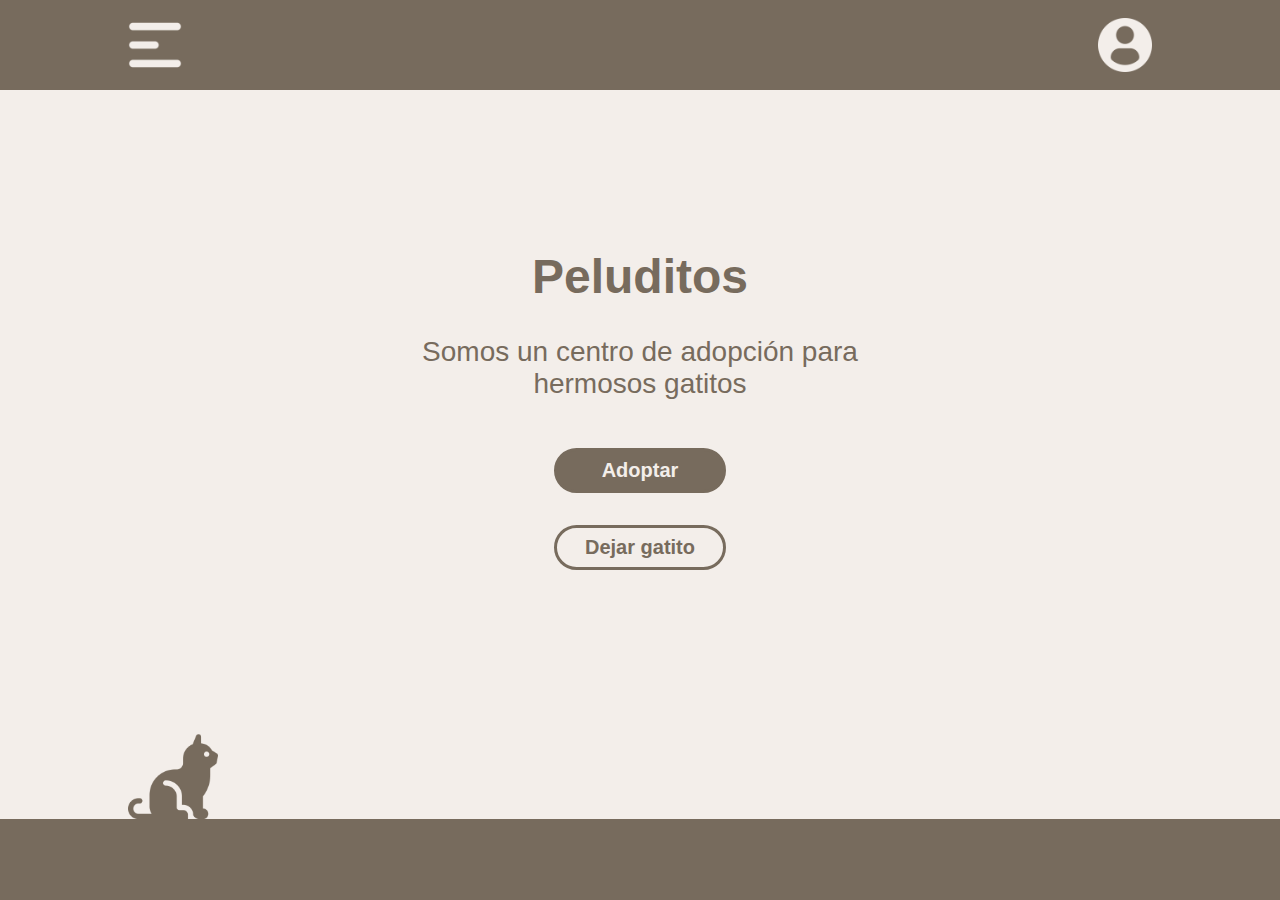
<file: index.html>
<!DOCTYPE html>
<html lang="en">
<head>
    <meta charset="UTF-8">
    <meta name="viewport" content="width=device-width, initial-scale=1.0">
    <link rel="shortcut icon" href="assets/icons/cat.ico" type="image/x-icon">
    <link rel="stylesheet" href="style.css">
    <title>Peluditos</title>
</head>
<body>

    <header>
        <img src="assets/images/menu.png" alt="menu" class="menu">
        <img src="assets/images/user.png" alt="ver mi perfil" class="user-img">
    </header>

    <section id="account" class="hidden none">
        <div class="account-title">
            <h2>Iniciar sesión</h2>
            <div class="close-account">
                <p>X</p>
            </div>
        </div>
        <div class="account-content">
            <div class="continue-with-google">
                <img src="assets/images/google.png" alt="logo google">
                <p>continuar con google</p>
            </div>
            <div class="acount-separate">
                <div class="separator-line"></div>
                <p>O</p>
                <div class="separator-line"></div>
            </div>
            <div class="login-form">
                <input type="text" id="email-account" placeholder="correo electrónico">
                <input type="password" id="password-account" placeholder="contraseña">
                <button data-state="login" class="login-btn" type="submit">Ingresar</button>
                <p class="create-account">¿no tienes cuenta?</p>
            </div>
        </div>
    </section>

    <main class="landing-content">
        <h1 class="title">Peluditos</h1>
        <p class="text">Somos un centro de adopción para hermosos gatitos</p>
        <a href="gatitos.html" class="leave-btn">Adoptar</a>
        <a href="dejar.html" class="buy-btn">Dejar gatito</a>
    </main>
    
    <footer>
        <img src="assets/images/cat.png" alt="osito de peluche">
        <div class="footer-floor"></div>
    </footer>

    <script type="module" src="script.js"></script>
</body>
</html>
</file>
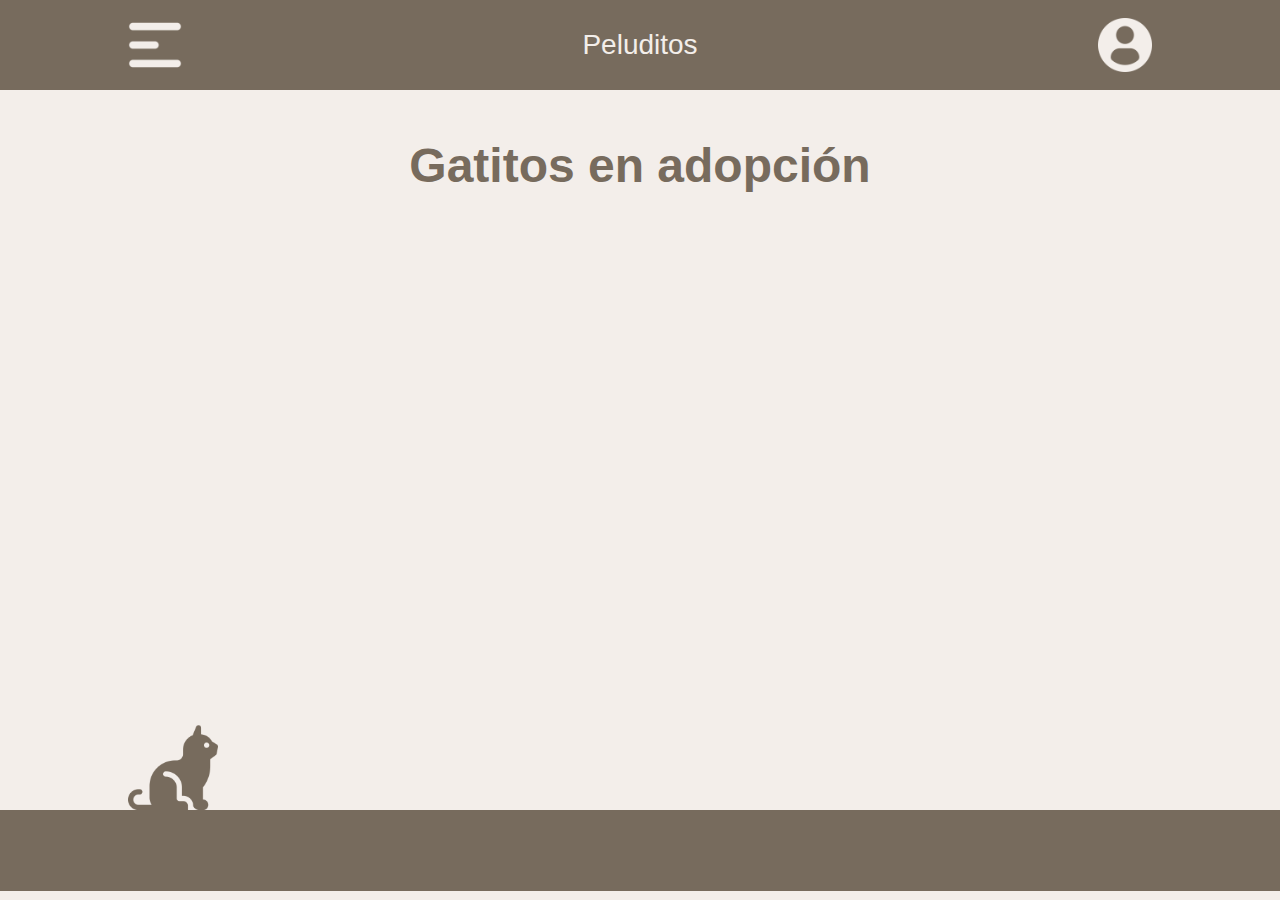
<file: gatitos.html>
<!DOCTYPE html>
<html lang="en">
<head>
    <meta charset="UTF-8">
    <meta name="viewport" content="width=device-width, initial-scale=1.0">
    <link rel="shortcut icon" href="assets/icons/cat.ico" type="image/x-icon">
    <link rel="stylesheet" href="style.css">
    <title>Peluditos - catálogo</title>
</head>
<body>

    <header>
        <img src="assets/images/menu.png" alt="menu" class="menu">
        <a href="index.html">Peluditos</a>
        <img src="assets/images/user.png" alt="ver mi perfil" class="user-img">
    </header>

    <section id="account" class="hidden none">
        <div class="account-title">
            <h2>Iniciar sesión</h2>
            <div class="close-account">
                <p>X</p>
            </div>
        </div>
        <div class="account-content">
            <div class="continue-with-google">
                <img src="assets/images/google.png" alt="logo google">
                <p>continuar con google</p>
            </div>
            <div class="acount-separate">
                <div class="separator-line"></div>
                <p>O</p>
                <div class="separator-line"></div>
            </div>
            <div class="login-form">
                <input type="text" id="email-account" placeholder="correo electrónico">
                <input type="password" id="password-account" placeholder="contraseña">
                <button data-state="login" class="login-btn" type="submit">Ingresar</button>
                <p class="create-account">¿no tienes cuenta?</p>
            </div>
        </div>
    </section>

    <main class="adopt">
        <h1 class="title">Gatitos en adopción</h1>
        <section class="cats"></section>
    </main>

    <section id="adopt-form" class="hidden">
        <div class="adopt-title">
            <div class="close">
                <p>x</p>
            </div>
            <h2>Formulario de adopción para Sammy</h2>
        </div>
        <div class="adopt-inputs">
            <input type="text" id="adopt-name" class="adopt-input" placeholder="tu nombre">
            <input type="text" id="adopt-email" class="adopt-input" placeholder="correo electrónico">
            <input type="submit" value="Listop!" class="adopt-submit">
        </div>
    </section>
    
    <footer>
        <img src="assets/images/cat.png" alt="osito de peluche">
        <div class="footer-floor"></div>
    </footer>

    <script type="module" src="cats.js"></script>
</body>
</html>
</file>
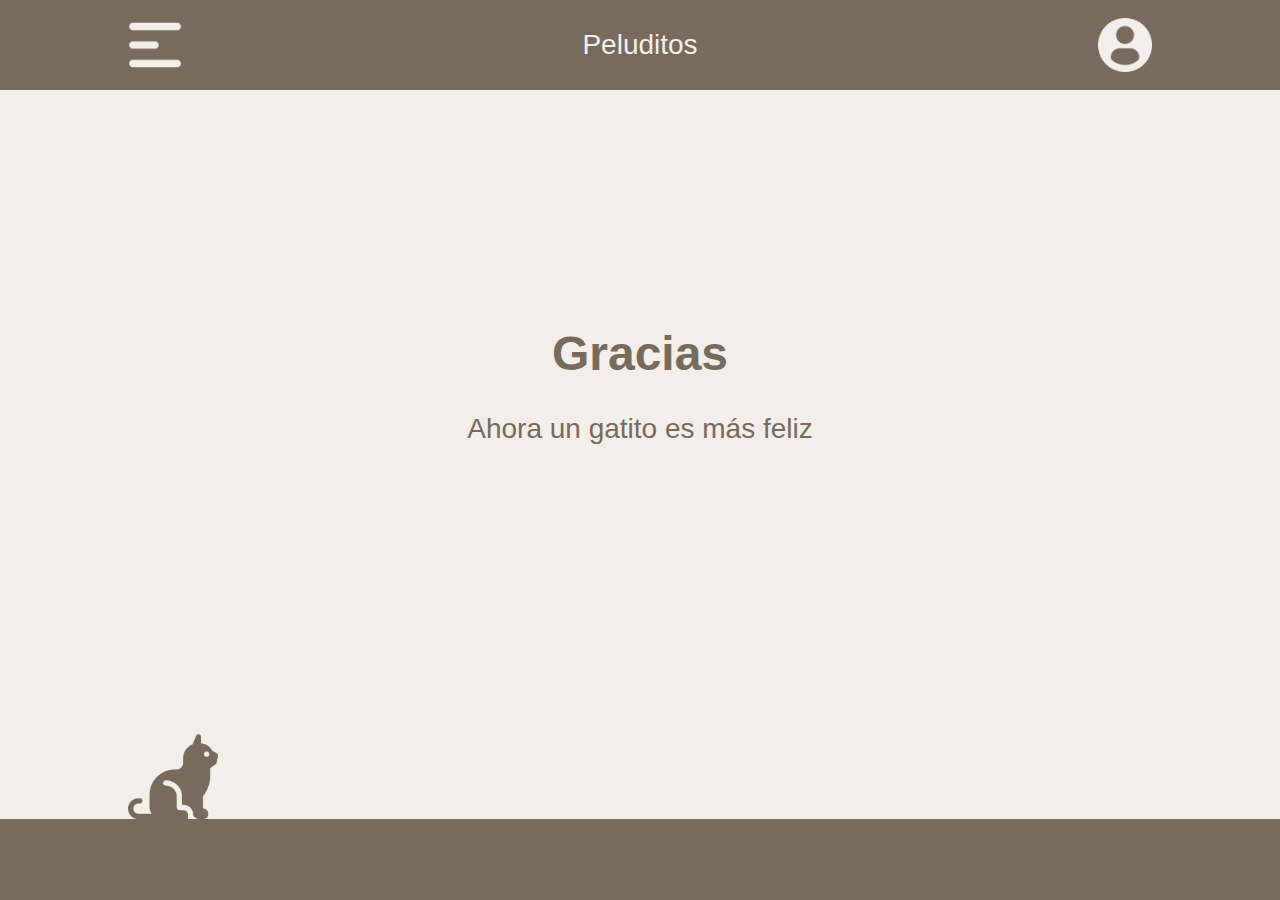
<file: gracias.html>
<!DOCTYPE html>
<html lang="en">
<head>
    <meta charset="UTF-8">
    <meta name="viewport" content="width=device-width, initial-scale=1.0">
    <link rel="shortcut icon" href="assets/icons/cat.ico" type="image/x-icon">
    <link rel="stylesheet" href="style.css">
    <title>Peluditos - catálogo</title>
</head>
<body>

    <header>
        <img src="assets/images/menu.png" alt="menu" class="menu">
        <a href="index.html">Peluditos</a>
        <img src="assets/images/user.png" alt="ver mi perfil" class="user-img">
    </header>

    <section id="account" class="hidden none">
        <div class="account-title">
            <h2>Iniciar sesión</h2>
            <div class="close-account">
                <p>X</p>
            </div>
        </div>
        <div class="account-content">
            <div class="continue-with-google">
                <img src="assets/images/google.png" alt="logo google">
                <p>continuar con google</p>
            </div>
            <div class="acount-separate">
                <div class="separator-line"></div>
                <p>O</p>
                <div class="separator-line"></div>
            </div>
            <div class="login-form">
                <input type="text" id="email-account" placeholder="correo electrónico">
                <input type="password" id="password-account" placeholder="contraseña">
                <button data-state="login" class="login-btn" type="submit">Ingresar</button>
                <p class="create-account">¿no tienes cuenta?</p>
            </div>
        </div>
    </section>

    <main class="thanks-section">
        <h1 class="title">Gracias</h1>
        <p class="text">Ahora un gatito es más feliz</p>
    </main>
    
    <footer>
        <img src="assets/images/cat.png" alt="osito de peluche">
        <div class="footer-floor"></div>
    </footer>
</body>
</html>
</file>
<file: style.css>
/* ******************** Custom Properties ******************** */

:root{
    --primary-color: #776B5D;
    --primary-color-transparent: rgba(0, 0, 0, 0.65);
    --secondary-color: #F3EEEA;
    --primary-color-darker: #53493e;
    --secondary-color-darker: #E0DAD5;
}

/* ******************** Reset CSS ******************** */

*{
    margin: 0;
}

body {
    box-sizing: border-box;
    text-size-adjust: 100%;
    font-size: 16px;
    background-color: var(--secondary-color);
    color: var(--primary-color);
    width: 100%;
    min-height: 100vh;
    display: flex;
    flex-direction: column;
    overflow-x: hidden;
    align-items: center;
    font-family: "Comic Sans MS", "Comic Sans", sans-serif;
}

html{
    scroll-behavior: smooth;
}

*::selection{
    background-color: rgba(0, 0, 0, 0.05);
}

.hidden{
    opacity: 0;
    visibility: hidden;
    height: 0;
}

.none{
    display: none;
}


/* ******************** Header ******************** */

header{
    width: 100vw;
    height: 10vh;
    background-color: var(--primary-color);
    position: fixed;
    top: 0;
    display: flex;
    justify-content: space-between;
    align-items: center;
}

header img{
    height: 50%;
    margin: 0 10vw;
    cursor: pointer;
}

header a{
    color: var(--secondary-color);
    font-size: 1.5rem;
    font-weight: 500;
    text-decoration: none;
}

.shopping-cart-counter{
    width: 1.3rem;
    height: 1.3rem;
    border-radius: 50%;
    background-color: var(--secondary-color);
    display: flex;
    justify-content: center;
    align-items: center;
    position: fixed;
    right: 5vw;
    top: 1vh;
    cursor: pointer;
}

.shopping-cart-counter p{
    font-weight: 800;
    font-size: .8rem;
}

/* ******************** Main ******************** */

main{
    margin-top: 10vh;
}



/* ******************** Footer ******************** */

footer{
    width: 100vw;
    height: 18.5vh;
}

footer img{
    height: 10vh;
    display: flex;
    align-items: end;
    margin-left: 10vw;
}

.footer-floor{
    width: 100vw;
    height: 10vh;
    background-color: var(--primary-color);
}

/* ******************** Account ******************** */

#account{
    width: 100vw;
    height: 100vh;
    background-color: var(--primary-color-transparent);
    position: fixed;
    display: flex;
    justify-content: center;
    align-items: center;
    flex-direction: column;
    transition: .5s;
}

.account-title{
    width: 80vw;
    padding: 1rem 0;
    background-color: var(--primary-color);
    border-radius: 1rem 1rem 0 0;
    display: flex;
    justify-content: center;
    align-items: center;
}

.account-title h2{
    color: var(--secondary-color);
}

.close-account{
    width: 2rem;
    height: 2rem;
    background-color: var(--primary-color);
    border-radius: 3rem;
    border: var(--secondary-color) .2rem solid;
    position: fixed;
    right: 15vw;
    display: flex;
    justify-content: center;
    align-items: center;
    cursor: pointer;
}

.close-account p{
    font-size: 1rem;
    font-weight: 600;
    color: var(--secondary-color);
}

.account-content{
    width: 80vw;
    padding: 3rem 0;
    background-color: var(--secondary-color);
    border-radius: 0 0 1rem 1rem;
    display: flex;
    justify-content: center;
    align-items: center;
    flex-direction: column;
}

.continue-with-google{
    width: 60vw;
    background-color: var(--primary-color);
    border-radius: 1rem;
    padding: .75rem 0;
    display: flex;
    justify-content: center;
    align-items: center;
    margin-bottom: 3rem;
    cursor: pointer;
    transition: .3s;
}

.continue-with-google:hover{
    background-color: var(--primary-color-darker);
}

.continue-with-google img{
    height: 2rem;
}

.continue-with-google p{
    color: var(--secondary-color);
    margin-left: 1rem;
    font-size: .9rem;
    font-weight: 500;
}

.acount-separate{
    width: 80vw;
    display: flex;
    justify-content: space-between;
    align-items: center;
    margin-bottom: 3rem;
}

.separator-line{
    height: .2rem;
    width: 40%;
    background-color: var(--primary-color);
}

.acount-separate p{
    font-weight: 600;
}

.login-form{
    width: 80vw;
    display: flex;
    justify-content: center;
    align-items: center;
    flex-direction: column;
}

.login-form input{
    width: 50vw;
    background-color: var(--secondary-color-darker);
    border-radius: 3rem;
    outline: none;
    margin-bottom: 2rem;
    border: none;
    padding: .5rem 5vw;
    color: var(--primary-color);
    text-align: center;
    font-size: 1rem;
}

.login-btn{
    padding: .5rem 10vw;
    background-color: var(--primary-color);
    color: var(--secondary-color);
    border: none;
    border-radius: 1rem;
    cursor: pointer;
    font-weight: 600;
    font-size: 1rem;
    margin-bottom: 2rem;
    transition: .3s;
}

.login-btn:hover{
    background-color: var(--primary-color-darker);
}

.create-account{
    cursor: pointer;
    transition: .3s;
}

.create-account:hover{
    color: var(--primary-color-darker);
}

/* ******************** Landing page ******************** */

.landing-content{
    height: 70vh;
    display: flex;
    justify-content: center;
    align-items: center;
    flex-direction: column;
}

.title{
    font-size: 2.3rem;
    margin-bottom: 2rem;
    width: 85vw;
    width: 100vw;
    text-align: center;
}

.text{
    text-align: center;
    width: 85vw;
    font-size: 1.2rem;
    margin-bottom: 3rem;
}

.landing-content a, .leave{
    width: 50vw;
    padding: .5rem 0;
    border-radius: 10rem;
    font-size: 1.3rem;
    cursor: pointer;
    font-family: "Comic Sans MS", "Comic Sans", sans-serif;
    transition: .3s;
    text-align: center;
    text-decoration: none;
}

.leave-btn, .leave{
    background-color: var(--primary-color);
    color: var(--secondary-color);
    margin-bottom: 2rem;
    border: none;
    border: var(--primary-color) solid .2rem;
}

.buy-btn{
    border: var(--primary-color) solid .2rem;
    background-color: var(--secondary-color);
    color: var(--primary-color);
}

.leave-btn:hover, .buy-btn:hover, .leave:hover{
    width: 55vw;
}


/* ******************** leave ******************** */

.leave-section{
    height: 70vh;
    display: flex;
    justify-content: center;
    align-items: center;
    flex-direction: column;
    margin-top: 10vh;
}

.section-title{
    text-align: center;
    width: 85vw;
    margin-bottom: 2rem;
    font-size: 1.6rem;
}

.show-image img{
    max-width: 10rem;
    max-height: 10rem;
    border-radius: 1rem;
    border: var(--primary-color) .2rem solid;
}

.leave-section input{
    width: 70vw;
    padding: .25rem 5vw;
    outline: none;
    background-color: var(--secondary-color);
    border: var(--primary-color) .2rem solid;
    color: var(--primary-color);
    margin: 1rem 0;
    border-radius: 5rem;
    font-size: 1.2rem;
    text-align: center;
}

.leave{
    margin-top: 1.5rem;
    padding: .25rem 5vw;
}

/* ******************** Adopt ******************** */

.adopt{
    margin-top: 10vh;
    padding-top: 3rem;
    min-height: calc(70vh - 3rem);
}

.cats{
    display: flex;
    justify-content: space-around;
    flex-wrap: wrap;
}

.cats figure{
    width: 40vw;
    border-radius: 1.5rem;
    padding: 5vw 0;
    min-height: 5rem;
    background-color: var(--secondary-color-darker);
    display: flex;
    justify-content: end;
    align-items: center;
    flex-direction: column;
    margin-bottom: 3rem;
}

.cats figure img{
    max-width: 30vw;
    max-height: 30vw;
    border-radius: 1rem;
    border: var(--primary-color) solid .2rem;
    margin-bottom: 1rem;
}

.cat-name{
    width: 35vw;
    text-align: center;
}

.cat-desc{
    margin: 1rem 0;
    text-align: center;
    font-size: .75rem;
    width: 35vw;
}

.adopt-cat{
    width: 35vw;
    padding: .5rem 0;
    cursor: pointer;
    margin-top: .5rem;
    border-radius: 2rem;
    background-color: var(--primary-color);
    color: var(--secondary-color-darker);
    border: none;
    transition: .3s;
}

.adopt-cat:hover{
    background-color: var(--primary-color-darker);
}

#adopt-form{
    height: 90vh;
    width: 100vw;
    background-color: var(--secondary-color);
    position: fixed;
    bottom: 0;
    transition: .3s;
}

.adopt-inputs{
    width: 100vw;
    height: 50vh;
    background-color: var(--primary-color);
    position: fixed;
    bottom: 0;
    display: flex;
    justify-content: center;
    align-items: center;
    flex-direction: column;
}

.adopt-title{
    display: flex;
    justify-content: center;
    align-items: center;
    height: 40vh;
}

.close{
    width: 2.5rem;
    height: 2.5rem;
    border-radius: 50%;
    background-color: var(--secondary-color);
    border: var(--primary-color) solid .2rem;
    justify-content: center;
    align-items: center;
    position: fixed;
    top: 12vh;
    right: 2vh;
    cursor: pointer;
}

.close p{
    font-size: 1.5rem;
    text-align: center;
    font-weight: 600;
}

.adopt-title h2{
    text-align: center;
    width: 90vw;
    font-size: 1.8rem;
    font-weight: 500;
}

.adopt-input{
    outline: none;
    border: var(--secondary-color) solid .2rem;
    background-color: var(--primary-color);
    color: var(--secondary-color);
    width: 60vw;
    padding: .5rem 5vw;
    margin: 1.5rem 0;
    border-radius: 5rem;
    font-size: 1.3rem;
    text-align: center;
}

.adopt-input::placeholder{
    color: var(--secondary-color);
    opacity: .75;
}

.adopt-submit{
    width: 50vw;
    padding: .5rem 0;
    border-radius: 10rem;
    background-color: var(--secondary-color);
    color: var(--primary-color);
    border: none;
    font-size: 1.5rem;
    cursor: pointer;
    font-family: "Comic Sans MS", "Comic Sans", sans-serif;
    transition: .3s;
    margin-top: 1.5rem;
}

.adopt-submit:hover{
    background-color: var(--secondary-color-darker);
}

/* ******************** Thanks ******************** */

.thanks-section{
    height: 70vh;
    display: flex;
    justify-content: center;
    align-items: center;
    flex-direction: column;
}

.thanks-section p{
    width: 100vw;
}

/* ******************** Tablet view ******************** */


@media (min-width: 650px){

    /* ******************** Header ******************** */

    header a{
        font-size: 2rem;
    }

    .shopping-cart-counter{
        width: 1.5rem;
        height: 1.5rem;
        right: 6vw;
        top: 1.3vh;
    }

    .shopping-cart-counter p{
        font-size: 1rem;
    }

    /* ******************** Account ******************** */

    .account-title{
        width: 60vw;
    }

    .close-account{
        right: 22vw;
    }

    .account-content{
        width: 60vw;
    }

    .continue-with-google{
        width: 40vw;
    }

    .continue-with-google p{
        font-size: 1.2rem;
    }

    .acount-separate{
        width: 60vw;
    }

    .acount-separate p{
        font-size: 1.3rem;
    }

    .login-form{
        width: 60vw;
    }

    .login-form input{
        width: 30vw;
        font-size: 1.2rem;
    }

    .login-btn{
        margin-top: 1rem;
        padding: .5rem 7vw;
        font-size: 1.2rem;
        border-radius: 5rem;
    }

    /* ******************** Landing page ******************** */

    .title{
        font-size: 3.5rem;
        margin-bottom: 2.5rem;
    }

    .text{
        width: 65vw;
        font-size: 2rem;
        margin-bottom: 4rem;
    }

    .landing-content a, .leave{
        width: 25vw;
        font-size: 1.75rem;
    }

    .leave-btn:hover, .buy-btn:hover, .leave:hover{
        width: 29vw;
    }

    /* ******************** leave ******************** */

    .section-title{
        width: 70vw;
        margin-bottom: 3rem;
        font-size: 2.5rem;
    }

    .leave-section input{
        width: 40vw;
        padding: .5rem 5vw;
        margin: 1.5rem 0;
        border-radius: 5rem;
        font-size: 1.5rem;
    }

    .leave{
        margin-top: 2rem;
        padding: .5rem 5vw;
    }

    /* ******************** Adopt ******************** */

    .cats figure{
        width: 25vw;
        margin: 0 1vw 3rem 1vw;
        padding: 2.5vw 0;
    }

    .cats figure img{
        max-width: 18vw;
        max-height: 18vw;
        border: var(--primary-color) solid .4rem;
        margin-bottom: 1.5rem;
    }
    
    .cat-name{
        width: 20vw;
        font-size: 1.3rem;
    }

    .cat-desc{
        margin: 1.5rem 0;
        font-size: .9rem;
        width: 20vw;
    }

    .adopt-cat{
        width: 18vw;
        font-size: 1rem;
        font-weight: 600;
    }
    
    .adopt-title h2{
        width: 70vw;
        font-size: 2.5rem;
    }
    
    .adopt-input{
        border: var(--secondary-color) solid .3rem;
        width: 45vw;
        margin: 2rem 0;
        font-size: 1.75rem;
    }
    
    .adopt-submit{
        width: 30vw;
        font-size: 1.75rem;
        font-weight: 600;
        margin-top: 2rem;
    }
}


/* ******************** Desktop view ******************** */


@media (min-width: 1000px){

    /* ******************** Header ******************** */
    
    header img{
        height: 60%;
    }
    
    header a{
        font-size: 1.75rem;
    }

    .shopping-cart-counter{
        width: 1.2rem;
        height: 1.2rem;
        right: 8.5vw;
        top: 1vh;
    }

    /* ******************** Account ******************** */

    .account-title{
        width: 30vw;
    }

    .close-account{
        right: 37vw;
    }

    .close-account p{
        font-size: 1.1rem;
    }

    .account-content{
        width: 30vw;
        padding: 2rem 0;
    }

    .continue-with-google{
        width: 20vw;
    }

    .continue-with-google p{
        font-size: 1rem;
    }

    .acount-separate{
        width: 30vw;
    }

    .acount-separate p{
        font-size: 1.2rem;
    }

    .login-form{
        width: 30vw;
    }

    .login-form input{
        width: 16vw;
        padding: .5rem 2vw;
        font-size: 1.2rem;
    }

    .login-btn{
        margin-top: 0;
        padding: .5rem 2.5vw;
        font-size: 1.2rem;
        border-radius: 5rem;
    }

    /* ******************** Landing page ******************** */

    .title{
        font-size: 3rem;
        margin-bottom: 2rem;
    }

    .text{
        width: 40vw;
        font-size: 1.75rem;
        margin-bottom: 3rem;
    }

    .landing-content{
        height: 71vh;
    }

    .landing-content a, .leave{
        width: 13vw;
        font-size: 1.25rem;
        font-weight: 700;
    }

    .leave-btn:hover, .buy-btn:hover, .leave:hover{
        width: 15vw;
    }

    /* ******************** Footer ******************** */

    footer img{
        height: 10vh;
    }
    .footer-floor{
        bottom: 0;
        height: 9vh;
    }

    /* ******************** leave ******************** */

    .leave-section{
        min-height: 65vh;
        padding-top: 2rem;
    }

    .section-title{
        text-align: center;
        width: 85vw;
        font-size: 2rem;
        margin-bottom: 1.5rem;
    }

    .leave-section input{
        width: 30vw;
        padding: .5rem 5vw;
        border: var(--primary-color) .15rem solid;
        margin: 1rem 0;
        font-size: 1.2rem;
    }

    .leave{
        margin-top: 1.5rem;
        width: 18vw;
        padding: .25rem 5vw;
    }

    .leave:hover{
        width: 20vw;
    }

    /* ******************** Adopt ******************** */

    .cats{
        margin-top: 4rem;
    }

    .cats figure{
        width: 15vw;
        padding: 1.5vw 0;
    }

    .cats figure img{
        max-width: 12vw;
        max-height: 6vw;
        border: var(--primary-color) solid .3rem;
        margin-bottom: 1rem;
    }
    
    .cat-name{
        width: 13vw;
    }

    .cat-desc{
        font-size: 1rem;
        width: 13vw;
    }

    .adopt-cat{
        width: 12vw;
    }

    .adopt-title{
        height: 30vh;
    }

    .adopt-title h2{
        width: 50vw;
        font-size: 2rem;
        font-weight: 600;
    }

    .adopt-inputs{
        height: 60vh;
    }
    
    .adopt-input{
        border: var(--secondary-color) solid .3rem;
        width: 25vw;
        margin: 1.5rem 0;
        padding: .4rem 5vw;
        font-size: 1.4rem;
    }
    
    .adopt-submit{
        width: 15vw;
        font-size: 1.3rem;
        margin-top: 1.5rem;
    }

    /* ******************** Thanks ******************** */

    .thanks-section{
        height: 71vh;
    }
}
</file>
